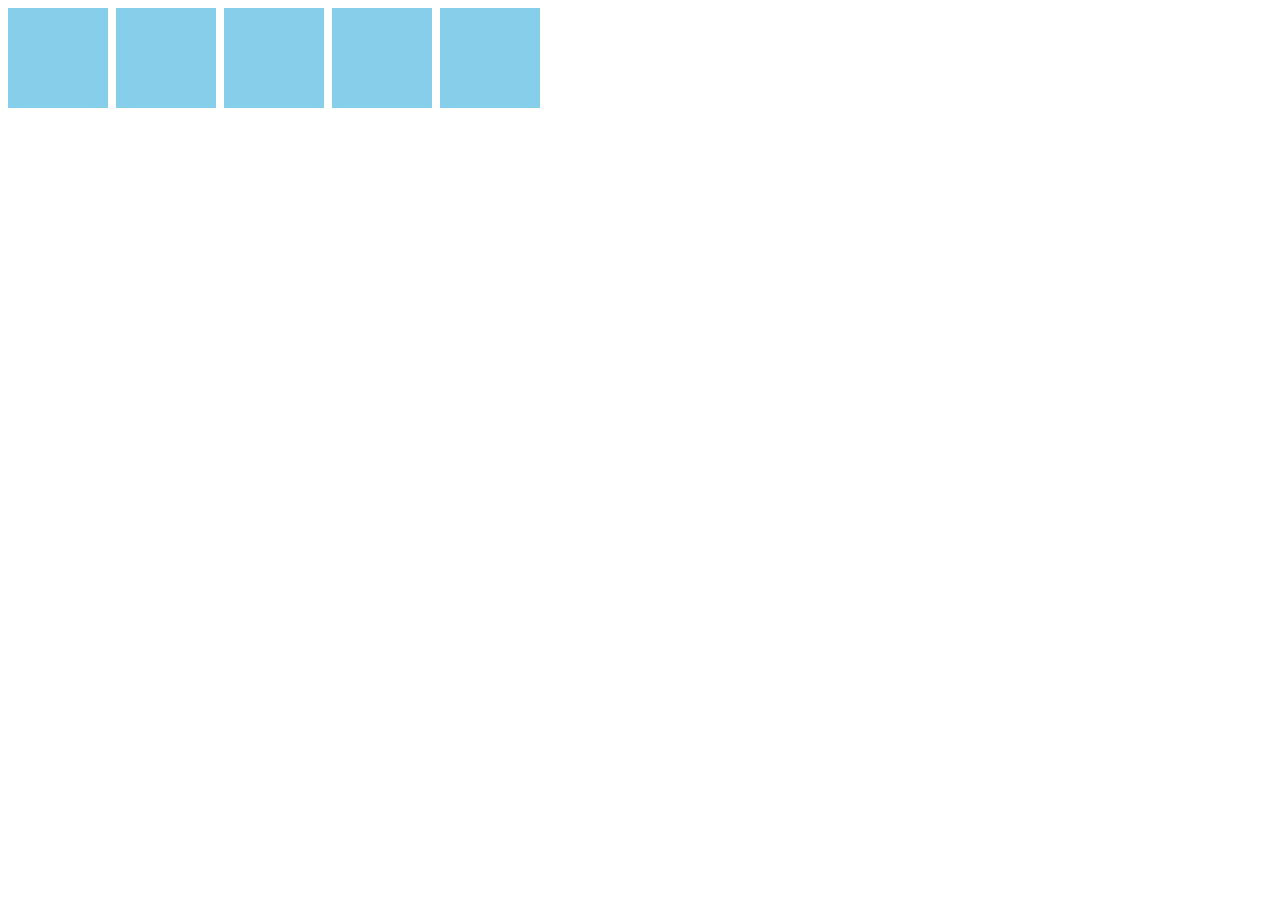
<file: for_bigginer/index.html>
<!DOCTYPE html>
<html lang="ja">

<head>
    <meta charset="utf-8">
    <title>JavaScript Practice</title>
    <style>
        body {
            display: flex;
            flex-wrap: wrap;
        }
        
        .box {
            width: 100px;
            height: 100px;
            background: skyblue;
            cursor: pointer;
            transition: 0.8s;
            margin: 0 8px 8px 0;
            text-align: center;
            line-height: 100px;
        }
        
        .win {
            background-color: pink;
            border-radius: 50%;
            transform: rotate(360deg);
        }
        
        .lose {
            transform: scale(0.9);
        }
    </style>
</head>

<body>
    <script>
        'use strict';

        // divの数
        const num = 5
            // 当たり判定
        const win = Math.floor(Math.random() * num);

        for (let i = 0; i < num; i++) {
            // div要素を作成
            const div = document.createElement('div');

            // div要素にboxクラスを付与
            div.classList.add('box');
            // クリックイベントを作成
            div.addEventListener('click', () => {
                if (i === win) {
                    div.textContent = 'win!';
                    div.classList.toggle('win');
                } else {
                    div.textContent = 'lose';
                    div.classList.toggle('lose');
                }
            });
            // 作成したdivをbodyの小要素として表示する
            document.body.appendChild(div);
        }
    </script>
</body>

</html>
</file>
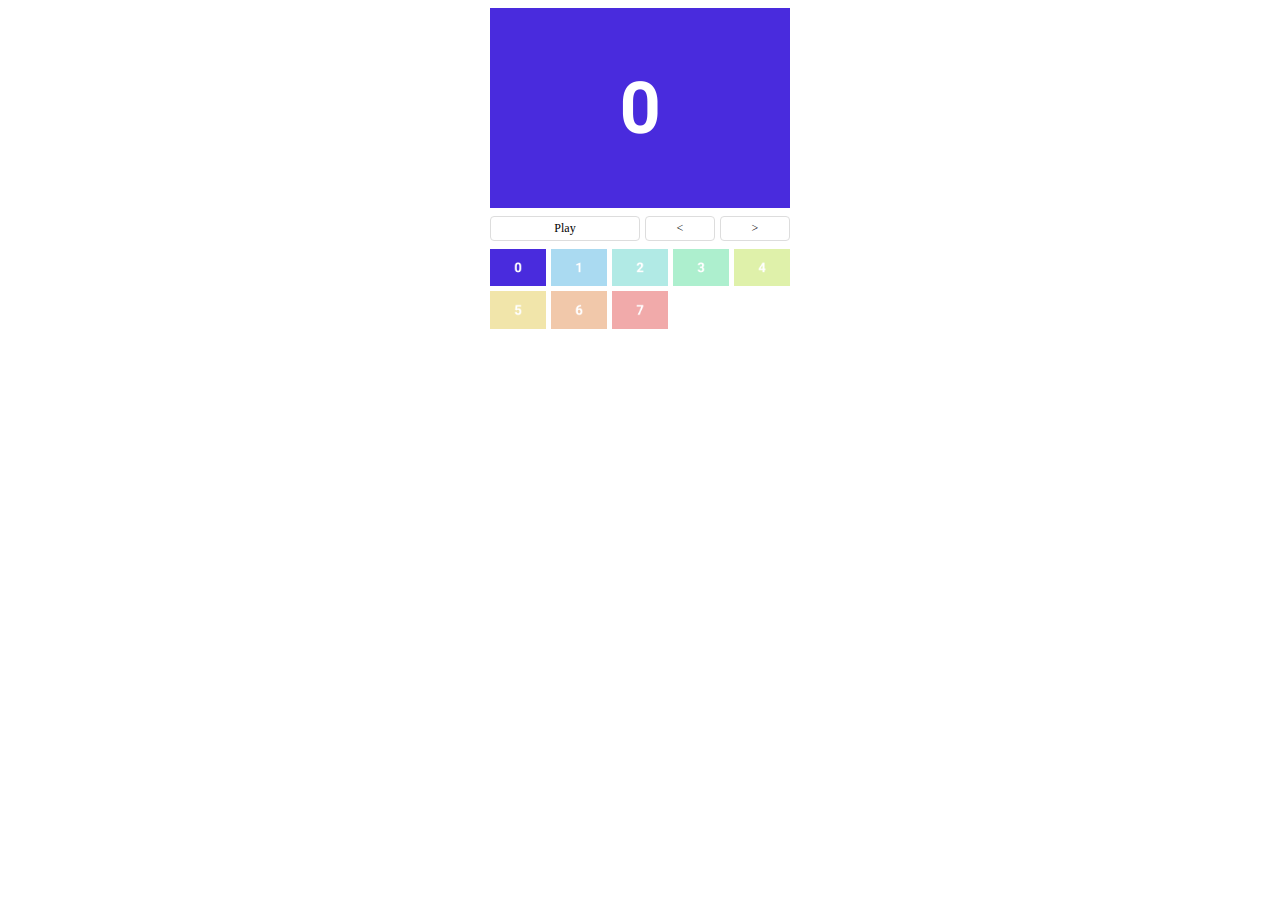
<file: slideshow/index.html>
<!DOCTYPE html>
<html lang="ja">

<head>
    <meta charset="utf-8">
    <title>Slideshow</title>
    <link rel="stylesheet" href="style.css">
</head>

<body>
    <main>
        <img id="main">

        <nav>
            <ul>
                <li id="play">Play</li>
                <li id="prev">&lt;</li>
                <li id="next">&gt;</li>
            </ul>
        </nav>

        <ul class="thumbnails">
        </ul>
    </main>

    <script src="main.js"></script>
</body>

</html>
</file>
<file: slideshow/style.css>
main {
    width: 300px;
    margin: 0 auto;
}

img {
    vertical-align: bottom;
}

ul {
    list-style: none;
    padding: 0;
    margin: 0;
}

#main {
    width: 300px;
    height: 200px;
    margin-bottom: 8px;
}

nav {
    margin-bottom: 8px;
}

nav ul {
    display: flex;
    justify-content: space-between;
}

nav li {
    border: 1px solid #ddd;
    border-radius: 4px;
    font-size: 12px;
    padding: 4px;
    text-align: center;
    cursor: pointer;
    user-select: none;
}

nav li:hover {
    background: #f8f8f8;
}

#play {
    width: 140px;
}

#next,
#prev {
    width: 60px;
}

.thumbnails {
    display: grid;
    grid-template-columns: repeat(5, 56px);
    gap: 5px;
}

.thumbnails li {
    cursor: pointer;
    opacity: 0.4;
}

.thumbnails li:hover,
.thumbnails li.current {
    opacity: 1;
}

.thumbnails img {
    width: 56px;
}
</file>
